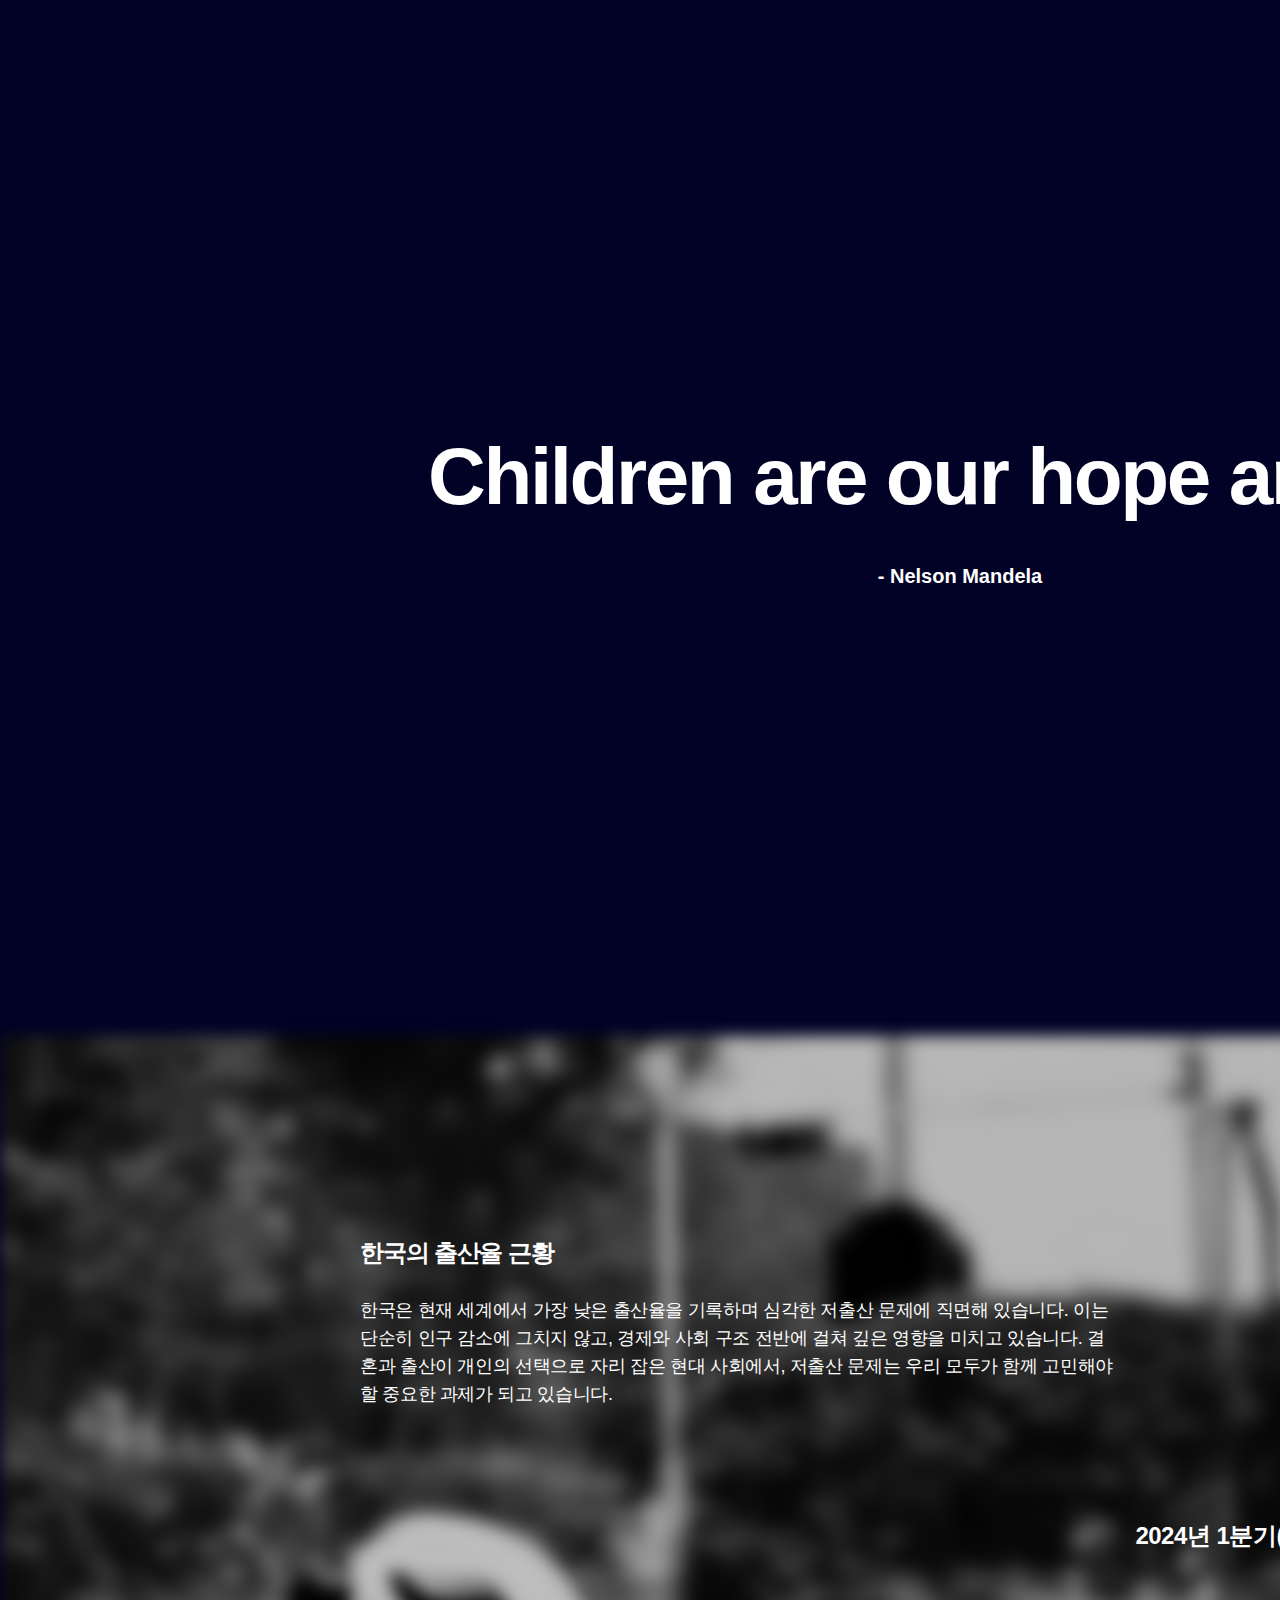
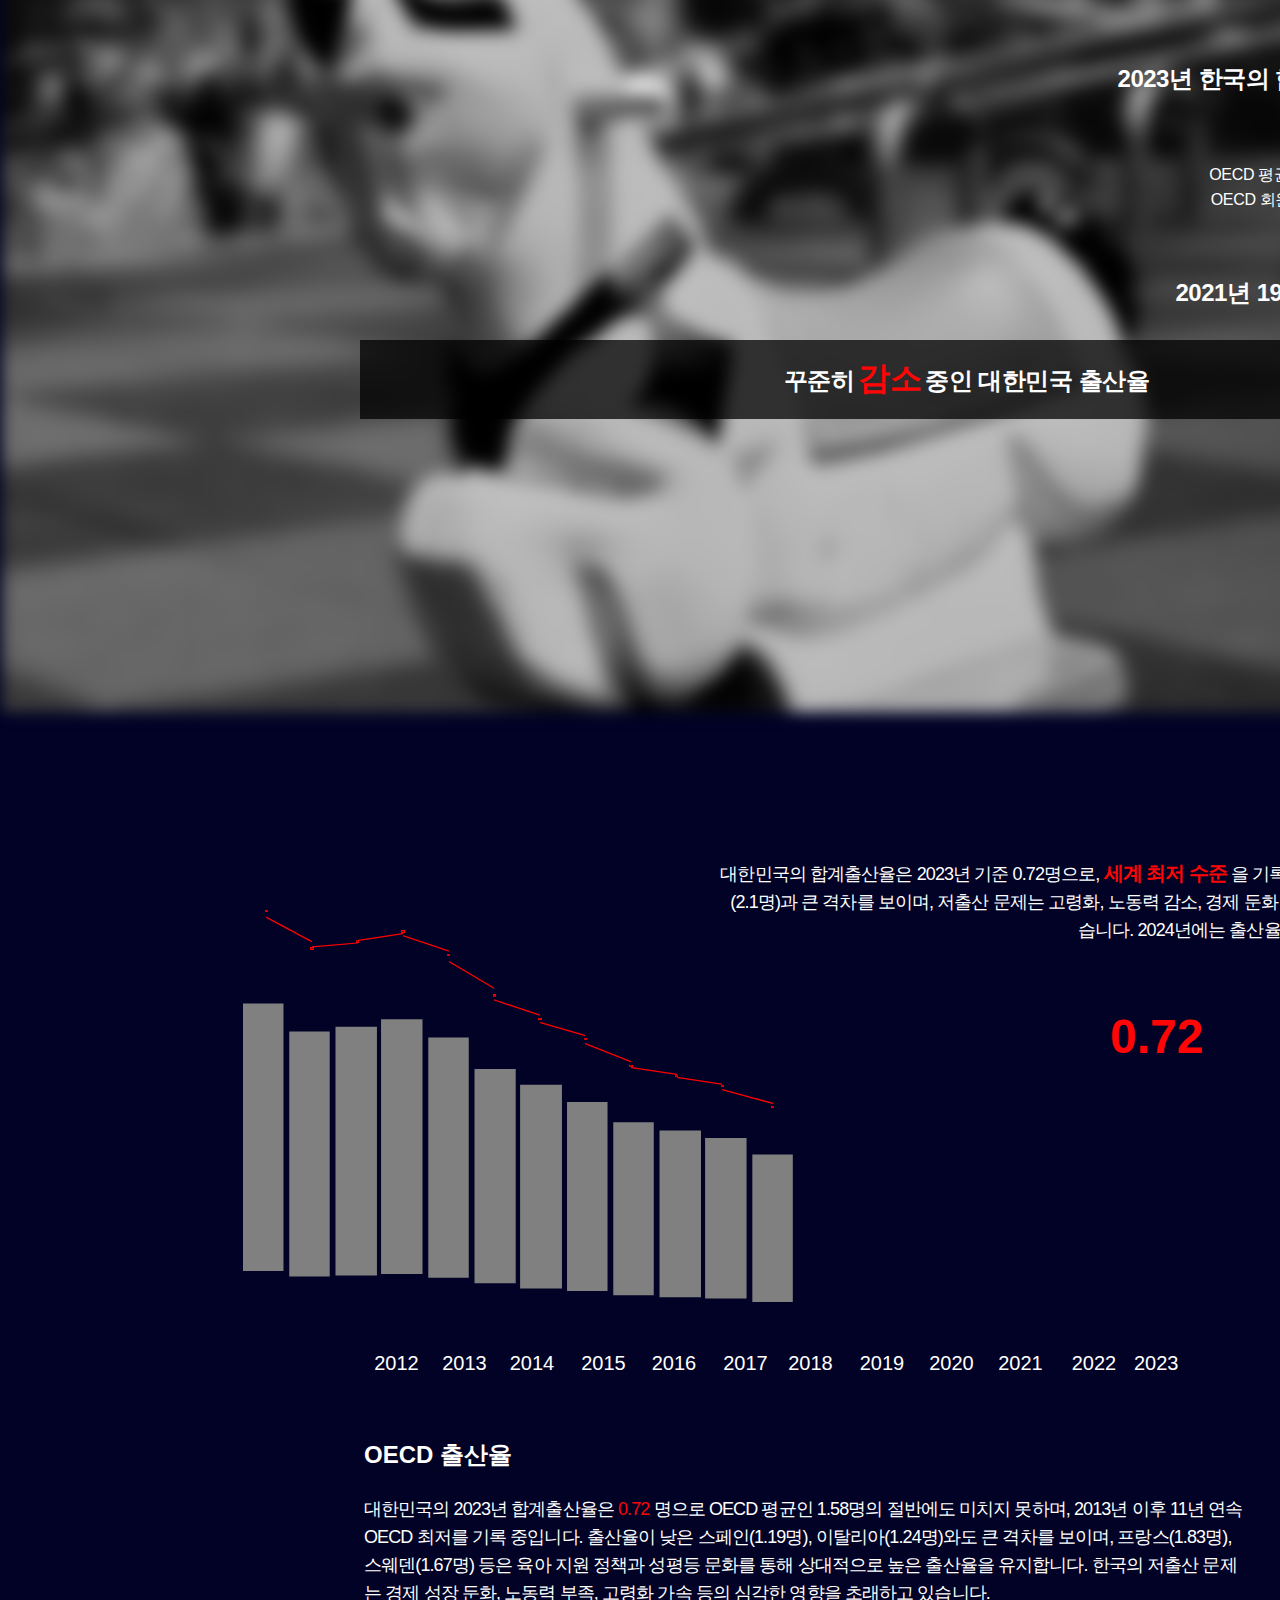
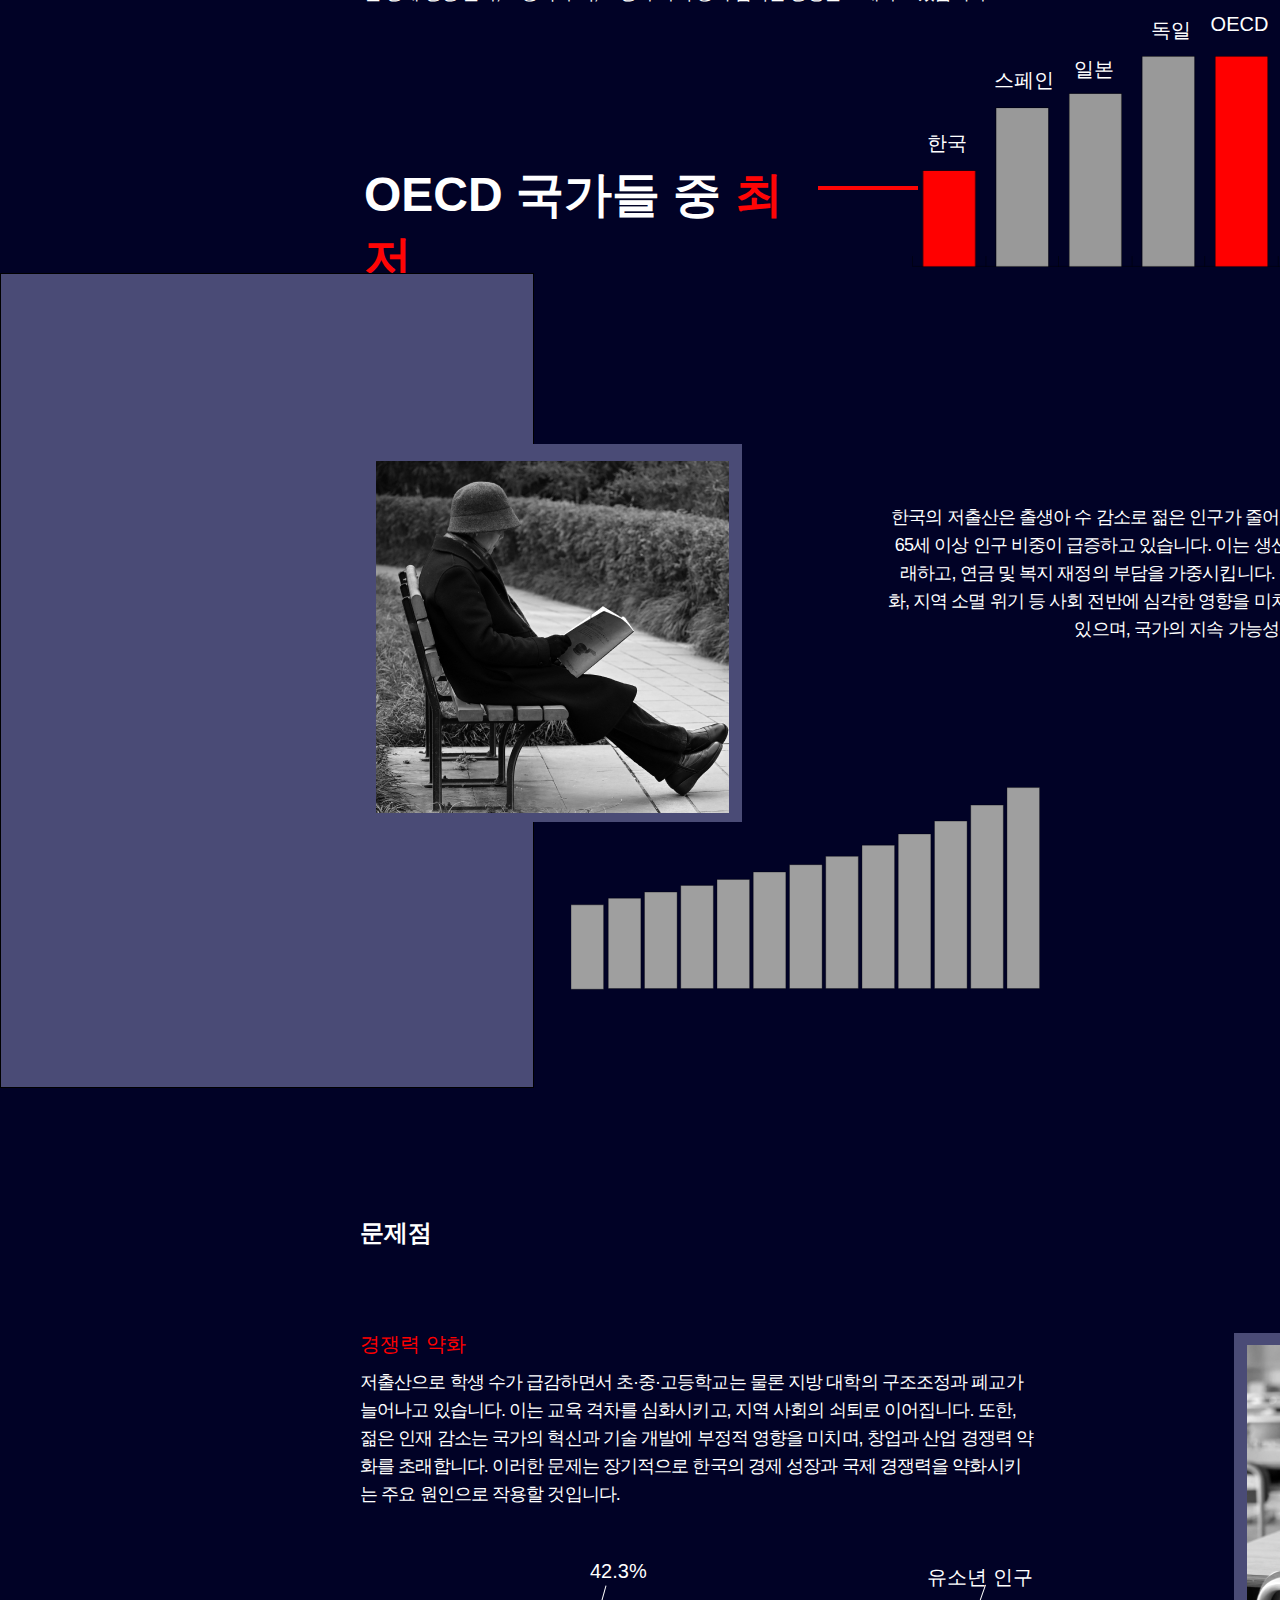
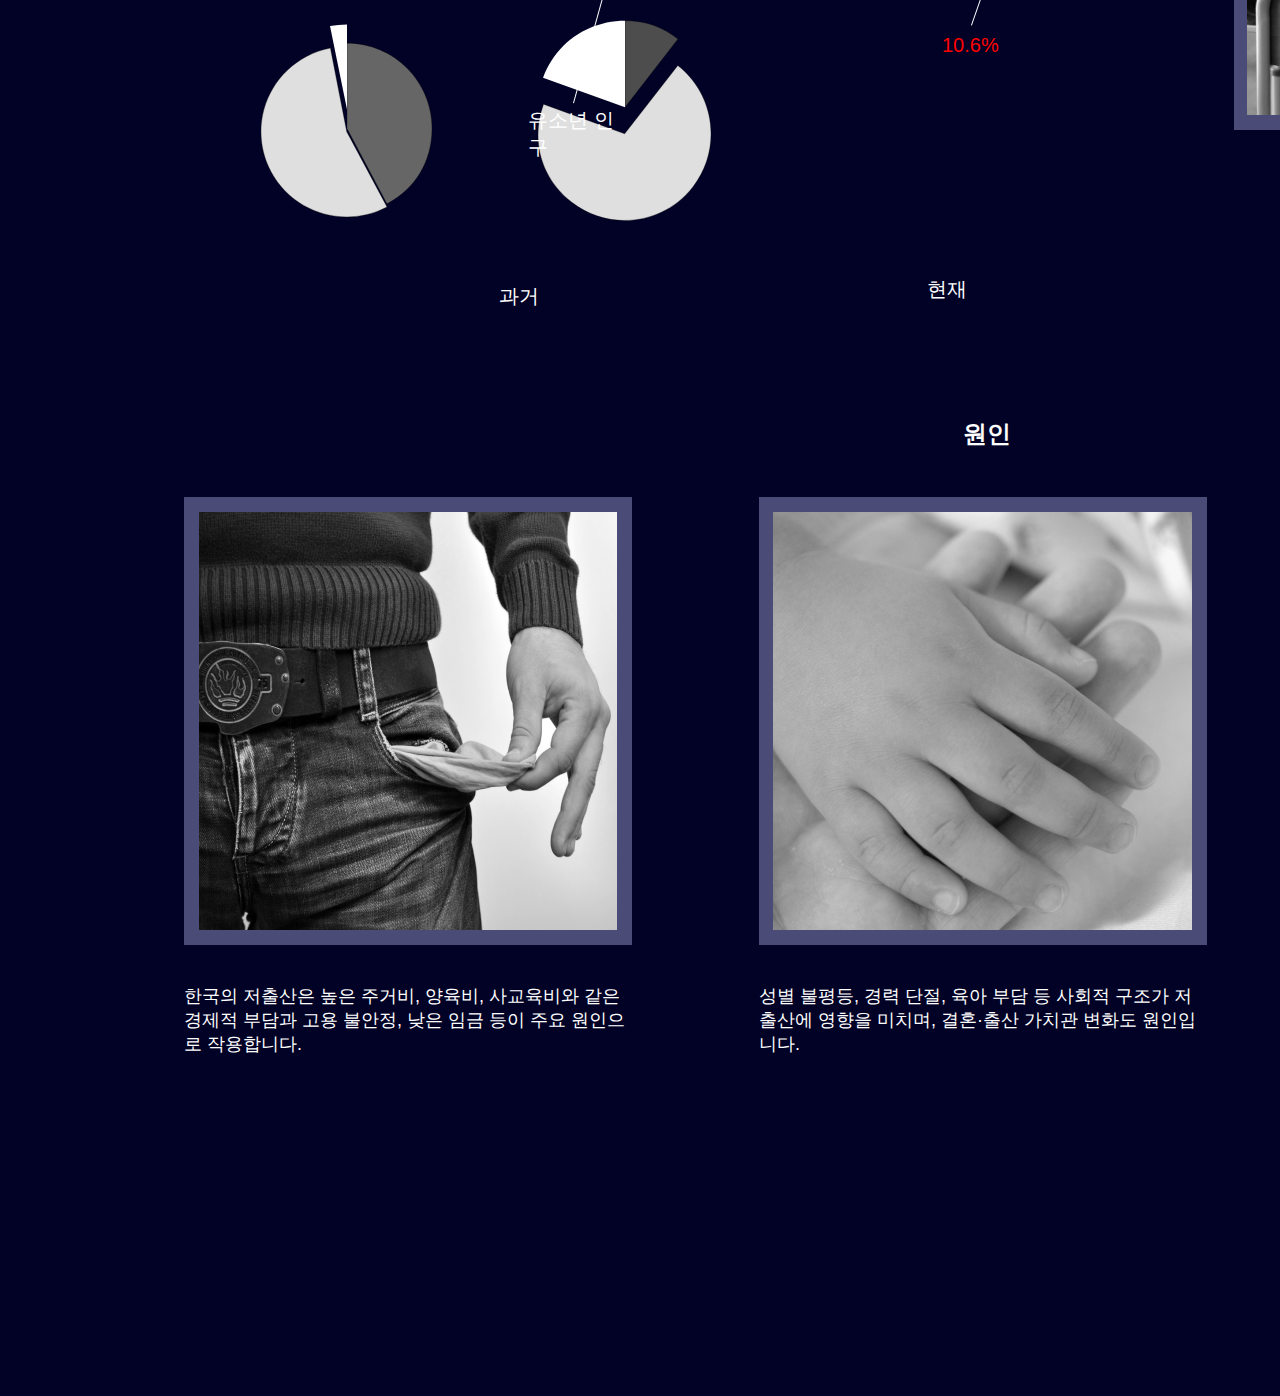
<file: index.html>
<!DOCTYPE html>
<html lang="en">
<head>
  <meta charset="UTF-8">
  <meta http-equiv="X-UA-Compatible" content="IE=edge">
  <meta name="viewport" content="width=device-width, initial-scale=1.0">
  <link rel="stylesheet" href="./vars.css">
  <link rel="stylesheet" href="./style.css">
  
  
  <style>
   a,
   button,
   input,
   select,
   h1,
   h2,
   h3,
   h4,
   h5,
   * {
       box-sizing: border-box;
       margin: 0;
       padding: 0;
       border: none;
       text-decoration: none;
       background: none;
   
       -webkit-font-smoothing: antialiased;
   }
   
   menu, ol, ul {
       list-style-type: none;
       margin: 0;
       padding: 0;
   }
   </style>
  <title>Document</title>
</head>
<body>
  <div class="frame-2">
    <div class="rectangle-50"></div>
    <img class="group-12" src="group-120.svg" />
    <div class="_181-2">181.2</div>
    <div class="line-3"></div>
    <div class="_19-2">전체 인구의 19.2%</div>
    <div class="_2024">2024 고령화 지수</div>
    <div class="rectangle-54"></div>
    <img class="rectangle-46" src="rectangle-460.svg" />
    <div class="oecd">OECD 출산율</div>
    <div class="div">문제점</div>
    <div class="div2">문제점</div>
    <div class="div3">원인</div>
    <div class="div4">고령화</div>
    <div class="div5">경쟁력 약화</div>
    <div class="_2023-0-72-oecd-1-58-2013-11-oecd-1-19-1-24-1-83-1-67">
      <span>
        <span class="_2023-0-72-oecd-1-58-2013-11-oecd-1-19-1-24-1-83-1-67-span">
          대한민국의 2023년 합계출산율은
        </span>
        <span class="_2023-0-72-oecd-1-58-2013-11-oecd-1-19-1-24-1-83-1-67-span2">
          0.72
        </span>
        <span class="_2023-0-72-oecd-1-58-2013-11-oecd-1-19-1-24-1-83-1-67-span3">
          명으로 OECD 평균인 1.58명의 절반에도 미치지 못하며, 2013년 이후 11년
          연속 OECD 최저를 기록 중입니다. 출산율이 낮은 스페인(1.19명),
          이탈리아(1.24명)와도 큰 격차를 보이며, 프랑스(1.83명), 스웨덴(1.67명)
          등은 육아 지원 정책과 성평등 문화를 통해 상대적으로 높은 출산율을
          유지합니다. 한국의 저출산 문제는 경제 성장 둔화, 노동력 부족, 고령화
          가속 등의 심각한 영향을 초래하고 있습니다.
        </span>
      </span>
    </div>
    <div class="_65">
      <span>
        <span class="_65-span">
          한국의 저출산은 출생아 수 감소로 젊은 인구가 줄어드는 동시에, 기존
          인구가 고령화되며 65세 이상 인구 비중이 급증하고 있습니다. 이는 생산
          가능 인구 감소로
        </span>
        <span class="_65-span2">노동력 부족</span>
        <span class="_65-span3">
          을 초래하고, 연금 및 복지 재정의 부담을 가중시킵니다. 특히 저출산과
          고령화는 경제 성장 둔화, 지역 소멸 위기 등 사회 전반에 심각한 영향을
          미치고 있습니다. 이 두 문제는 서로 얽혀 있으며, 국가의 지속 가능성을
          위협하는 중대한 과제로 꼽힙니다.
        </span>
      </span>
    </div>
    <div class="div6">
      저출산으로 학생 수가 급감하면서 초·중·고등학교는 물론 지방 대학의 구조조정과
      폐교가 늘어나고 있습니다. 이는 교육 격차를 심화시키고, 지역 사회의 쇠퇴로
      이어집니다. 또한, 젊은 인재 감소는 국가의 혁신과 기술 개발에 부정적 영향을
      미치며, 창업과 산업 경쟁력 약화를 초래합니다. 이러한 문제는 장기적으로
      한국의 경제 성장과 국제 경쟁력을 약화시키는 주요 원인으로 작용할 것입니다.
    </div>
    <div class="div7">
      성별 불평등, 경력 단절, 육아 부담 등 사회적 구조가 저출산에 영향을 미치며,
      결혼·출산 가치관 변화도 원인입니다.
    </div>
    <div class="div8">
      출산 장려 정책은 단기적 효과에 그치며, 국공립 보육 시설 부족, 낮은 육아휴직
      수당 등으로 부모 부담을 충분히 줄이지 못합니다
    </div>
    <div class="div9">
      한국의 저출산은 높은 주거비, 양육비, 사교육비와 같은 경제적 부담과 고용
      불안정, 낮은 임금 등이 주요 원인으로 작용합니다.
    </div>
    <div class="rectangle-49"></div>
    <img class="_8-3" src="_8-30.png" />
    <div class="rectangle-492"></div>
    <img class="_8-32" src="_8-31.png" />
    <div class="rectangle-493"></div>
    <img class="_8-33" src="_8-32.png" />
    <div class="group-5">
      <div class="rectangle-47"></div>
      <img class="_8-2" src="_8-20.png" />
    </div>
    <img class="_12-2" src="_12-20.png" />
    <img class="_13-2" src="_13-20.png" />
    <img class="_14-2" src="_14-20.png" />
    <img class="_5-2" src="_5-20.png" />
    <div class="div10">한국의 출산율 근황</div>
    <div class="children-are-our-hope-and-joy">Children are our hope and joy</div>
    <div class="nelson-mandela">- Nelson Mandela</div>
    <div class="div11">
      한국은 현재 세계에서 가장 낮은 출산율을 기록하며 심각한 저출산 문제에 직면해
      있습니다. 이는 단순히 인구 감소에 그치지 않고, 경제와 사회 구조 전반에 걸쳐
      깊은 영향을 미치고 있습니다. 결혼과 출산이 개인의 선택으로 자리 잡은 현대
      사회에서, 저출산 문제는 우리 모두가 함께 고민해야 할 중요한 과제가 되고
      있습니다.
    </div>
    <div class="_2024-1-1-3-0-76-1-2023-0-72-oecd-oecd-1-58-oecd-1-2021-198-198">
      <span>
        <span
          class="_2024-1-1-3-0-76-1-2023-0-72-oecd-oecd-1-58-oecd-1-2021-198-198-span"
        >
          2024년 1분기(1~3월) 합계출산율
        </span>
        <span
          class="_2024-1-1-3-0-76-1-2023-0-72-oecd-oecd-1-58-oecd-1-2021-198-198-span2"
        >
          0.76
        </span>
        <span
          class="_2024-1-1-3-0-76-1-2023-0-72-oecd-oecd-1-58-oecd-1-2021-198-198-span3"
        >
          명
          <br />
        </span>
        <span
          class="_2024-1-1-3-0-76-1-2023-0-72-oecd-oecd-1-58-oecd-1-2021-198-198-span4"
        >
          1분기 기준 역대 최저치
          <br />
        </span>
        <span
          class="_2024-1-1-3-0-76-1-2023-0-72-oecd-oecd-1-58-oecd-1-2021-198-198-span5"
        >
          <br />
        </span>
        <span
          class="_2024-1-1-3-0-76-1-2023-0-72-oecd-oecd-1-58-oecd-1-2021-198-198-span6"
        >
          2023년 한국의 합계출산율은
        </span>
        <span
          class="_2024-1-1-3-0-76-1-2023-0-72-oecd-oecd-1-58-oecd-1-2021-198-198-span7"
        >
          0.72
        </span>
        <span
          class="_2024-1-1-3-0-76-1-2023-0-72-oecd-oecd-1-58-oecd-1-2021-198-198-span8"
        >
          명
        </span>
        <span
          class="_2024-1-1-3-0-76-1-2023-0-72-oecd-oecd-1-58-oecd-1-2021-198-198-span9"
        >
          으로
          <br />
        </span>
        <span
          class="_2024-1-1-3-0-76-1-2023-0-72-oecd-oecd-1-58-oecd-1-2021-198-198-span10"
        >
          OECD 회원국 중 최하위
          <br />
          OECD 평균인 1.58명의 절반에도 못 미치는 수치
          <br />
          OECD 회원국 중 합계출산율이 1명이 채 안 되는
          <br />
          유일한 국가
          <br />
        </span>
        <span
          class="_2024-1-1-3-0-76-1-2023-0-72-oecd-oecd-1-58-oecd-1-2021-198-198-span11"
        >
          <br />
        </span>
        <span
          class="_2024-1-1-3-0-76-1-2023-0-72-oecd-oecd-1-58-oecd-1-2021-198-198-span12"
        >
          2021년 198개국 중 꼴찌인 
        </span>
        <span
          class="_2024-1-1-3-0-76-1-2023-0-72-oecd-oecd-1-58-oecd-1-2021-198-198-span13"
        >
          198위
          <br />
        </span>
        <span
          class="_2024-1-1-3-0-76-1-2023-0-72-oecd-oecd-1-58-oecd-1-2021-198-198-span14"
        >
          <br />
        </span>
      </span>
    </div>
    <div class="rectangle-52"></div>
    <div class="div12">
      <span>
        <span class="div-12-span">꾸준히</span>
        <span class="div-12-span2">감소</span>
        <span class="div-12-span3">중인 대한민국 출산율</span>
      </span>
    </div>
    <div class="div13">합계 출산율</div>
    <div class="_2023-0-72-2-1-2024-0-68">
      <span>
        <span class="_2023-0-72-2-1-2024-0-68-span">
          대한민국의 합계출산율은 2023년 기준 0.72명으로,
        </span>
        <span class="_2023-0-72-2-1-2024-0-68-span2"></span>
        <span class="_2023-0-72-2-1-2024-0-68-span3">세계 최저 수준</span>
        <span class="_2023-0-72-2-1-2024-0-68-span4">
          을 기록합니다. 인구를 유지하는 대체출산율(2.1명)과 큰 격차를 보이며,
          저출산 문제는 고령화, 노동력 감소, 경제 둔화 등의 심각한 사회적 영향을
          미치고 있습니다. 2024년에는 출산율이 0.68명 으로 더 하락할 전망입니다.
        </span>
      </span>
    </div>
    <div class="_0-72">0.72</div>
    <img class="vector" src="vector0.svg" />
    <img class="vector2" src="vector1.svg" />
    <img class="vector3" src="vector2.svg" />
    <img class="vector4" src="vector3.svg" />
    <img class="vector5" src="vector4.svg" />
    <img class="vector6" src="vector5.svg" />
    <img class="vector7" src="vector6.svg" />
    <img class="vector8" src="vector7.svg" />
    <img class="vector9" src="vector8.svg" />
    <img class="vector10" src="vector9.svg" />
    <img class="vector11" src="vector10.svg" />
    <img class="vector12" src="vector11.svg" />
    <div class="_2023">2023</div>
    <div class="_2022">2022</div>
    <div class="_2021">2021</div>
    <div class="_2020">2020</div>
    <div class="_2019">2019</div>
    <div class="_2016">2016</div>
    <div class="_2015">2015</div>
    <div class="_2014">2014</div>
    <div class="_2013">2013</div>
    <div class="_2012">2012</div>
    <div class="_2017">2017</div>
    <div class="_2018">2018</div>
    <img class="vector13" src="vector12.svg" />
    <img class="vector14" src="vector13.svg" />
    <img class="vector15" src="vector14.svg" />
    <img class="vector16" src="vector15.svg" />
    <img class="vector17" src="vector16.svg" />
    <img class="vector18" src="vector17.svg" />
    <img class="vector19" src="vector18.svg" />
    <img class="vector20" src="vector19.svg" />
    <img class="vector21" src="vector20.svg" />
    <img class="vector22" src="vector21.svg" />
    <img class="vector23" src="vector22.svg" />
    <img class="vector24" src="vector23.svg" />
    <img class="vector25" src="vector24.svg" />
    <img class="vector26" src="vector25.svg" />
    <img class="vector27" src="vector26.svg" />
    <img class="vector28" src="vector27.svg" />
    <img class="vector29" src="vector28.svg" />
    <img class="vector30" src="vector29.svg" />
    <img class="vector31" src="vector30.svg" />
    <img class="vector32" src="vector31.svg" />
    <img class="vector33" src="vector32.svg" />
    <img class="vector34" src="vector33.svg" />
    <img class="vector35" src="vector34.svg" />
    <div class="div14">프랑스</div>
    <div class="div15">호주</div>
    <div class="oecd2">OECD</div>
    <div class="div16">독일</div>
    <div class="div17">일본</div>
    <div class="div18">스페인</div>
    <div class="div19">한국</div>
    <div class="div20">미국</div>
    <div class="oecd3">
      <span>
        <span class="oecd-3-span">OECD 국가들 중</span>
        <span class="oecd-3-span2">최저</span>
      </span>
    </div>
    <div class="line-6"></div>
    <div class="div21">이스라엘</div>
    <img class="image" src="image0.png" />
    <div class="div22">현재</div>
    <img class="vector36" src="vector35.svg" />
    <img class="vector37" src="vector36.svg" />
    <img class="vector38" src="vector37.svg" />
    <div class="_10-6">10.6%</div>
    <div class="line-5"></div>
    <div class="div23">유소년 인구</div>
    <img class="arrow-1" src="arrow-10.svg" />
    <div class="div24">과거</div>
    <img class="vector39" src="vector38.svg" />
    <img class="vector40" src="vector39.svg" />
    <img class="vector41" src="vector40.svg" />
    <div class="div25">유소년 인구</div>
    <div class="_42-3">42.3%</div>
    <div class="line-4"></div>
    <div class="rectangle-542"></div>
    <div class="rectangle-55"></div>
    <img class="_8-34" src="_8-33.png" />
    <img class="_11-1" src="_11-10.png" />
  </div>
  
</body>
</html>
</file>
<file: vars.css>
/* Figma Styles of your File */
:root {
  /* Colors */
  /* Fonts */
  /* Effects */
}
</file>
<file: style.css>
.frame-2,
.frame-2 * {
  box-sizing: border-box;
}
.frame-2 {
  height: 6196px;
  position: relative;
  overflow: hidden;
}
.rectangle-50 {
  background: #010226;
  width: 1920px;
  height: 6196px;
  position: absolute;
  left: 0px;
  top: 0px;
}
.group-12 {
  width: 36.69%;
  height: 4.89%;
  position: absolute;
  right: 18.73%;
  left: 44.58%;
  bottom: 31.57%;
  top: 63.54%;
  overflow: visible;
}
._181-2 {
  color: #ff0505;
  text-align: left;
  font-family: "Roboto-ExtraBold", sans-serif;
  font-size: 48px;
  font-weight: 800;
  position: absolute;
  left: 1437px;
  top: 3853px;
  width: 137px;
  height: 50px;
}
.line-3 {
  margin-top: -1px;
  border-style: solid;
  border-color: #ff0505;
  border-width: 1px 0 0 0;
  width: 30.02px;
  height: 0px;
  position: absolute;
  left: 1541px;
  top: 3907px;
  transform-origin: 0 0;
  transform: rotate(91.909deg) scale(1, 1);
}
._19-2 {
  color: #ffffff;
  text-align: right;
  font-family: "Roboto-Medium", sans-serif;
  font-size: 18px;
  line-height: 155%;
  letter-spacing: -0.05em;
  font-weight: 500;
  position: absolute;
  left: 1300px;
  top: 3857px;
  width: 117px;
  height: 21px;
}
._2024 {
  color: #ffffff;
  text-align: left;
  font-family: "Roboto-Medium", sans-serif;
  font-size: 20px;
  line-height: 155%;
  letter-spacing: -0.05em;
  font-weight: 500;
  position: absolute;
  left: 1467px;
  top: 4250px;
  width: 148px;
  height: 20px;
}
.rectangle-54 {
  background: #ffffff;
  border-style: solid;
  border-color: #000000;
  border-width: 1px;
  width: 534px;
  height: 815px;
  position: absolute;
  left: 0px;
  top: 3473px;
}
.rectangle-46 {
  width: 487px;
  height: 843px;
  position: absolute;
  left: 1433px;
  top: 4323px;
  overflow: visible;
}
.oecd {
  color: #ffffff;
  text-align: left;
  font-family: "Roboto-Bold", sans-serif;
  font-size: 24px;
  font-weight: 700;
  position: absolute;
  left: 364px;
  top: 3039px;
  width: 573px;
  height: 114px;
}
.div {
  color: #ffffff;
  text-align: right;
  font-family: "Roboto-Bold", sans-serif;
  font-size: 24px;
  font-weight: 700;
  position: absolute;
  left: 1284px;
  top: 3531px;
  width: 272px;
  height: 114px;
}
.div2 {
  color: #ffffff;
  text-align: left;
  font-family: "Roboto-Bold", sans-serif;
  font-size: 24px;
  font-weight: 700;
  position: absolute;
  left: 360px;
  top: 4417px;
  width: 272px;
  height: 114px;
}
.div3 {
  color: #ffffff;
  text-align: center;
  font-family: "Roboto-Bold", sans-serif;
  font-size: 24px;
  font-weight: 700;
  position: absolute;
  left: 851px;
  top: 5218px;
  width: 272px;
  height: 114px;
}
.div4 {
  color: #ff0505;
  text-align: right;
  font-family: "Roboto-Medium", sans-serif;
  font-size: 20px;
  font-weight: 500;
  position: absolute;
  left: 981px;
  top: 3667px;
  width: 575px;
  height: 114px;
}
.div5 {
  color: #ff0000;
  text-align: left;
  font-family: "Roboto-Medium", sans-serif;
  font-size: 20px;
  font-weight: 500;
  position: absolute;
  left: 360px;
  top: 4531px;
  width: 575px;
  height: 114px;
}
._2023-0-72-oecd-1-58-2013-11-oecd-1-19-1-24-1-83-1-67 {
  text-align: left;
  font-family: "Roboto-Medium", sans-serif;
  font-size: 18px;
  line-height: 155%;
  letter-spacing: -0.05em;
  font-weight: 500;
  position: absolute;
  left: 364px;
  top: 3096px;
  width: 881px;
  height: 112px;
}
._2023-0-72-oecd-1-58-2013-11-oecd-1-19-1-24-1-83-1-67-span {
  color: #ffffff;
  font-family: "Roboto-Medium", sans-serif;
  font-size: 18px;
  line-height: 155%;
  letter-spacing: -0.05em;
  font-weight: 500;
}
._2023-0-72-oecd-1-58-2013-11-oecd-1-19-1-24-1-83-1-67-span2 {
  color: #ff0505;
  font-family: "Roboto-Medium", sans-serif;
  font-size: 18px;
  line-height: 155%;
  letter-spacing: -0.05em;
  font-weight: 500;
}
._2023-0-72-oecd-1-58-2013-11-oecd-1-19-1-24-1-83-1-67-span3 {
  color: #ffffff;
  font-family: "Roboto-Medium", sans-serif;
  font-size: 18px;
  line-height: 155%;
  letter-spacing: -0.05em;
  font-weight: 500;
}
._65 {
  text-align: right;
  font-family: "Roboto-Medium", sans-serif;
  font-size: 18px;
  line-height: 155%;
  letter-spacing: -0.05em;
  font-weight: 500;
  position: absolute;
  left: 881px;
  top: 3704px;
  width: 675px;
  height: 203px;
}
._65-span {
  color: #ffffff;
  font-family: "Roboto-Medium", sans-serif;
  font-size: 18px;
  line-height: 155%;
  letter-spacing: -0.05em;
  font-weight: 500;
}
._65-span2 {
  color: #ff0505;
  font-family: "Roboto-Medium", sans-serif;
  font-size: 18px;
  line-height: 155%;
  letter-spacing: -0.05em;
  font-weight: 500;
}
._65-span3 {
  color: #ffffff;
  font-family: "Roboto-Medium", sans-serif;
  font-size: 18px;
  line-height: 155%;
  letter-spacing: -0.05em;
  font-weight: 500;
}
.div6 {
  color: #ffffff;
  text-align: justified;
  font-family: "Roboto-Medium", sans-serif;
  font-size: 18px;
  line-height: 155%;
  letter-spacing: -0.05em;
  font-weight: 500;
  position: absolute;
  left: 360px;
  top: 4569px;
  width: 675px;
  height: 667px;
}
.div7 {
  color: #ffffff;
  text-align: justified;
  font-family: "Roboto-Medium", sans-serif;
  font-size: 18px;
  font-weight: 500;
  position: absolute;
  left: 759px;
  top: 5784px;
  width: 448px;
  height: 414px;
}
.div8 {
  color: #ffffff;
  text-align: justified;
  font-family: "Roboto-Medium", sans-serif;
  font-size: 18px;
  font-weight: 500;
  position: absolute;
  left: 1337px;
  top: 5784px;
  width: 448px;
  height: 414px;
}
.div9 {
  color: #ffffff;
  text-align: justified;
  font-family: "Roboto-Medium", sans-serif;
  font-size: 18px;
  font-weight: 500;
  position: absolute;
  left: 184px;
  top: 5784px;
  width: 448px;
  height: 414px;
}
.rectangle-49 {
  background: #4a4b76;
  width: 448px;
  height: 448px;
  position: absolute;
  left: 184px;
  top: 5297px;
}
._8-3 {
  width: 418.3px;
  height: 418.3px;
  position: absolute;
  left: 198.85px;
  top: 5311.85px;
  object-fit: cover;
}
.rectangle-492 {
  background: #4a4b76;
  width: 448px;
  height: 448px;
  position: absolute;
  left: 759px;
  top: 5297px;
}
._8-32 {
  width: 418.3px;
  height: 418.3px;
  position: absolute;
  left: 773.85px;
  top: 5311.85px;
  object-fit: cover;
}
.rectangle-493 {
  background: #4a4b76;
  width: 456px;
  height: 456px;
  position: absolute;
  left: 1333px;
  top: 5297px;
}
._8-33 {
  width: 425.77px;
  height: 425.77px;
  position: absolute;
  left: 1348.12px;
  top: 5312.12px;
  object-fit: cover;
}
.group-7 {
  position: absolute;
  inset: 0;
}
.group-5 {
  width: 397px;
  height: 397px;
  position: static;
}
.rectangle-47 {
  background: #4a4b76;
  width: 397px;
  height: 397px;
  position: absolute;
  left: 1234px;
  top: 4533px;
}
._8-2 {
  background: linear-gradient(to left, #4a4b76, #4a4b76);
  width: 371.11px;
  height: 370.53px;
  position: absolute;
  left: 1246.66px;
  top: 4546.23px;
  object-fit: cover;
}
._12-2 {
  width: 418px;
  height: 418px;
  position: absolute;
  left: 199px;
  top: 5312px;
  object-fit: cover;
}
._13-2 {
  width: 419px;
  height: 418px;
  position: absolute;
  left: 773px;
  top: 5312px;
  object-fit: cover;
}
._14-2 {
  width: 427px;
  height: 426px;
  position: absolute;
  left: 1347px;
  top: 5312px;
  object-fit: cover;
}
._5-2 {
  width: 1920px;
  height: 1280px;
  position: absolute;
  left: 0px;
  top: 1034px;
  box-shadow: inset 0px 4px 4px 627px rgba(0, 0, 0, 0.25);
  filter: blur(6.65px);
  object-fit: cover;
}
.div10 {
  color: #ffffff;
  text-align: left;
  font-family: "Roboto-Black", sans-serif;
  font-size: 24px;
  letter-spacing: -0.05em;
  font-weight: 900;
  position: absolute;
  left: 360px;
  top: 1237px;
  width: 821px;
  height: 41px;
}
.children-are-our-hope-and-joy {
  color: #ffffff;
  text-align: center;
  font-family: "Roboto-ExtraBold", sans-serif;
  font-size: 80px;
  letter-spacing: -0.03em;
  font-weight: 800;
  position: absolute;
  left: 200px;
  top: 431px;
  width: 1520px;
  height: 94px;
}
.nelson-mandela {
  color: #ffffff;
  text-align: center;
  font-family: "Roboto-ExtraBold", sans-serif;
  font-size: 20px;
  font-weight: 800;
  position: absolute;
  left: 200px;
  top: 565px;
  width: 1520px;
  height: 94px;
}
.div11 {
  color: #ffffff;
  text-align: justified;
  font-family: "Roboto-Medium", sans-serif;
  font-size: 18px;
  line-height: 155%;
  letter-spacing: -0.02em;
  font-weight: 500;
  position: absolute;
  left: 360px;
  top: 1297px;
  width: 757px;
  height: 112px;
}
._2024-1-1-3-0-76-1-2023-0-72-oecd-oecd-1-58-oecd-1-2021-198-198 {
  text-align: right;
  position: absolute;
  left: 1113px;
  top: 1509px;
  width: 431px;
  height: 331px;
}
._2024-1-1-3-0-76-1-2023-0-72-oecd-oecd-1-58-oecd-1-2021-198-198-span {
  color: #ffffff;
  font-family: "Roboto-Bold", sans-serif;
  font-size: 24px;
  line-height: 155%;
  letter-spacing: -0.02em;
  font-weight: 700;
}
._2024-1-1-3-0-76-1-2023-0-72-oecd-oecd-1-58-oecd-1-2021-198-198-span2 {
  color: #ff0505;
  font-family: "Roboto-Bold", sans-serif;
  font-size: 32px;
  line-height: 155%;
  letter-spacing: -0.02em;
  font-weight: 700;
}
._2024-1-1-3-0-76-1-2023-0-72-oecd-oecd-1-58-oecd-1-2021-198-198-span3 {
  color: #ff0505;
  font-family: "Roboto-Bold", sans-serif;
  font-size: 24px;
  line-height: 155%;
  letter-spacing: -0.02em;
  font-weight: 700;
}
._2024-1-1-3-0-76-1-2023-0-72-oecd-oecd-1-58-oecd-1-2021-198-198-span4 {
  color: #ffffff;
  font-family: "Roboto-Medium", sans-serif;
  font-size: 18px;
  line-height: 155%;
  letter-spacing: -0.02em;
  font-weight: 500;
}
._2024-1-1-3-0-76-1-2023-0-72-oecd-oecd-1-58-oecd-1-2021-198-198-span5 {
  color: #ffffff;
  font-family: "Roboto-Bold", sans-serif;
  font-size: 18px;
  line-height: 155%;
  letter-spacing: -0.02em;
  font-weight: 700;
}
._2024-1-1-3-0-76-1-2023-0-72-oecd-oecd-1-58-oecd-1-2021-198-198-span6 {
  color: #ffffff;
  font-family: "Roboto-Bold", sans-serif;
  font-size: 24px;
  line-height: 155%;
  letter-spacing: -0.02em;
  font-weight: 700;
}
._2024-1-1-3-0-76-1-2023-0-72-oecd-oecd-1-58-oecd-1-2021-198-198-span7 {
  color: #ff0505;
  font-family: "Roboto-Bold", sans-serif;
  font-size: 32px;
  line-height: 155%;
  letter-spacing: -0.02em;
  font-weight: 700;
}
._2024-1-1-3-0-76-1-2023-0-72-oecd-oecd-1-58-oecd-1-2021-198-198-span8 {
  color: #ff0505;
  font-family: "Roboto-Bold", sans-serif;
  font-size: 24px;
  line-height: 155%;
  letter-spacing: -0.02em;
  font-weight: 700;
}
._2024-1-1-3-0-76-1-2023-0-72-oecd-oecd-1-58-oecd-1-2021-198-198-span9 {
  color: #ffffff;
  font-family: "Roboto-Bold", sans-serif;
  font-size: 24px;
  line-height: 155%;
  letter-spacing: -0.02em;
  font-weight: 700;
}
._2024-1-1-3-0-76-1-2023-0-72-oecd-oecd-1-58-oecd-1-2021-198-198-span10 {
  color: #ffffff;
  font-family: "Roboto-Medium", sans-serif;
  font-size: 16px;
  line-height: 155%;
  letter-spacing: -0.02em;
  font-weight: 500;
}
._2024-1-1-3-0-76-1-2023-0-72-oecd-oecd-1-58-oecd-1-2021-198-198-span11 {
  color: #ffffff;
  font-family: "Roboto-Bold", sans-serif;
  font-size: 18px;
  line-height: 155%;
  letter-spacing: -0.02em;
  font-weight: 700;
}
._2024-1-1-3-0-76-1-2023-0-72-oecd-oecd-1-58-oecd-1-2021-198-198-span12 {
  color: #ffffff;
  font-family: "Roboto-Bold", sans-serif;
  font-size: 24px;
  line-height: 155%;
  letter-spacing: -0.02em;
  font-weight: 700;
}
._2024-1-1-3-0-76-1-2023-0-72-oecd-oecd-1-58-oecd-1-2021-198-198-span13 {
  color: #ff0505;
  font-family: "Roboto-Bold", sans-serif;
  font-size: 32px;
  line-height: 155%;
  letter-spacing: -0.02em;
  font-weight: 700;
}
._2024-1-1-3-0-76-1-2023-0-72-oecd-oecd-1-58-oecd-1-2021-198-198-span14 {
  color: #ffffff;
  font-family: "Roboto-Bold", sans-serif;
  font-size: 18px;
  line-height: 155%;
  letter-spacing: -0.02em;
  font-weight: 700;
}
.group-3 {
  position: absolute;
  inset: 0;
}
.rectangle-52 {
  background: #000000;
  opacity: 0.74;
  width: 1191px;
  height: 79px;
  position: absolute;
  left: 360px;
  top: 1940px;
}
.div12 {
  text-align: center;
  position: absolute;
  left: 481px;
  top: 1954px;
  width: 971px;
  height: 37px;
}
.div-12-span {
  color: #ffffff;
  font-family: "Roboto-Bold", sans-serif;
  font-size: 24px;
  line-height: 155%;
  letter-spacing: -0.02em;
  font-weight: 700;
}
.div-12-span2 {
  color: #ff0505;
  font-family: "Roboto-Bold", sans-serif;
  font-size: 32px;
  line-height: 155%;
  letter-spacing: -0.02em;
  font-weight: 700;
}
.div-12-span3 {
  color: #ffffff;
  font-family: "Roboto-Bold", sans-serif;
  font-size: 24px;
  line-height: 155%;
  letter-spacing: -0.02em;
  font-weight: 700;
}
.div13 {
  color: #ffffff;
  text-align: right;
  font-family: "Roboto-Bold", sans-serif;
  font-size: 24px;
  font-weight: 700;
  position: absolute;
  left: 1040px;
  top: 2410px;
  width: 519px;
  height: 81px;
}
._2023-0-72-2-1-2024-0-68 {
  text-align: right;
  position: absolute;
  left: 719px;
  top: 2458px;
  width: 840px;
  height: 105px;
}
._2023-0-72-2-1-2024-0-68-span {
  color: #ffffff;
  font-family: "Roboto-Medium", sans-serif;
  font-size: 18px;
  line-height: 155%;
  letter-spacing: -0.05em;
  font-weight: 500;
}
._2023-0-72-2-1-2024-0-68-span2 {
  color: #ffffff;
  font-family: "Roboto-Bold", sans-serif;
  font-size: 20px;
  line-height: 155%;
  letter-spacing: -0.05em;
  font-weight: 700;
}
._2023-0-72-2-1-2024-0-68-span3 {
  color: #ff0505;
  font-family: "Roboto-Bold", sans-serif;
  font-size: 20px;
  line-height: 155%;
  letter-spacing: -0.05em;
  font-weight: 700;
}
._2023-0-72-2-1-2024-0-68-span4 {
  color: #ffffff;
  font-family: "Roboto-Medium", sans-serif;
  font-size: 18px;
  line-height: 155%;
  letter-spacing: -0.05em;
  font-weight: 500;
}
._0-72 {
  color: #ff0505;
  text-align: left;
  font-family: "Roboto-ExtraBold", sans-serif;
  font-size: 48px;
  font-weight: 800;
  position: absolute;
  left: 1110px;
  top: 2609px;
  width: 102px;
  height: 44px;
}
.vector {
  width: 3.24%;
  height: 3.62%;
  position: absolute;
  right: 38.04%;
  left: 58.72%;
  bottom: 52.55%;
  top: 43.83%;
  overflow: visible;
}
.vector2 {
  width: 3.24%;
  height: 3.94%;
  position: absolute;
  right: 41.65%;
  left: 55.11%;
  bottom: 52.55%;
  top: 43.51%;
  overflow: visible;
}
.vector3 {
  width: 3.24%;
  height: 4.08%;
  position: absolute;
  right: 45.26%;
  left: 51.5%;
  bottom: 52.55%;
  top: 43.37%;
  overflow: visible;
}
.vector4 {
  width: 3.24%;
  height: 4.24%;
  position: absolute;
  right: 48.87%;
  left: 47.89%;
  bottom: 52.55%;
  top: 43.21%;
  overflow: visible;
}
.vector5 {
  width: 3.24%;
  height: 4.63%;
  position: absolute;
  right: 52.49%;
  left: 44.27%;
  bottom: 52.55%;
  top: 42.82%;
  overflow: visible;
}
.vector6 {
  width: 3.27%;
  height: 4.95%;
  position: absolute;
  right: 56.1%;
  left: 40.63%;
  bottom: 52.55%;
  top: 42.5%;
  overflow: visible;
}
.vector7 {
  width: 3.27%;
  height: 5.29%;
  position: absolute;
  right: 59.71%;
  left: 37.02%;
  bottom: 52.55%;
  top: 42.16%;
  overflow: visible;
}
.vector8 {
  width: 3.24%;
  height: 5.89%;
  position: absolute;
  right: 63.35%;
  left: 33.41%;
  bottom: 52.55%;
  top: 41.56%;
  overflow: visible;
}
.vector9 {
  width: 3.24%;
  height: 6.25%;
  position: absolute;
  right: 66.96%;
  left: 29.8%;
  bottom: 52.55%;
  top: 41.2%;
  overflow: visible;
}
.vector10 {
  width: 3.24%;
  height: 6.1%;
  position: absolute;
  right: 70.58%;
  left: 26.18%;
  bottom: 52.55%;
  top: 41.35%;
  overflow: visible;
}
.vector11 {
  width: 3.24%;
  height: 6%;
  position: absolute;
  right: 74.19%;
  left: 22.57%;
  bottom: 52.55%;
  top: 41.45%;
  overflow: visible;
}
.vector12 {
  width: 3.24%;
  height: 6.55%;
  position: absolute;
  right: 77.8%;
  left: 18.96%;
  bottom: 52.55%;
  top: 40.9%;
  overflow: visible;
}
._2023 {
  color: #ffffff;
  text-align: left;
  font-family: "Roboto-Medium", sans-serif;
  font-size: 20px;
  font-weight: 500;
  position: absolute;
  left: 1134px;
  top: 2952px;
  width: 49px;
  height: 38px;
}
._2022 {
  color: #ffffff;
  text-align: center;
  font-family: "Roboto-Medium", sans-serif;
  font-size: 20px;
  font-weight: 500;
  position: absolute;
  left: 1070px;
  top: 2952px;
  width: 48px;
  height: 38px;
}
._2021 {
  color: #ffffff;
  text-align: center;
  font-family: "Roboto-Medium", sans-serif;
  font-size: 20px;
  font-weight: 500;
  position: absolute;
  left: 996px;
  top: 2952px;
  width: 49px;
  height: 38px;
}
._2020 {
  color: #ffffff;
  text-align: center;
  font-family: "Roboto-Medium", sans-serif;
  font-size: 20px;
  font-weight: 500;
  position: absolute;
  left: 927px;
  top: 2952px;
  width: 49px;
  height: 38px;
}
._2019 {
  color: #ffffff;
  text-align: center;
  font-family: "Roboto-Medium", sans-serif;
  font-size: 20px;
  font-weight: 500;
  position: absolute;
  left: 858px;
  top: 2952px;
  width: 48px;
  height: 38px;
}
._2016 {
  color: #ffffff;
  text-align: center;
  font-family: "Roboto-Medium", sans-serif;
  font-size: 20px;
  font-weight: 500;
  position: absolute;
  left: 650px;
  top: 2952px;
  width: 48px;
  height: 38px;
}
._2015 {
  color: #ffffff;
  text-align: center;
  font-family: "Roboto-Medium", sans-serif;
  font-size: 20px;
  font-weight: 500;
  position: absolute;
  left: 579px;
  top: 2952px;
  width: 49px;
  height: 38px;
}
._2014 {
  color: #ffffff;
  text-align: center;
  font-family: "Roboto-Medium", sans-serif;
  font-size: 20px;
  font-weight: 500;
  position: absolute;
  left: 508px;
  top: 2952px;
  width: 48px;
  height: 38px;
}
._2013 {
  color: #ffffff;
  text-align: center;
  font-family: "Roboto-Medium", sans-serif;
  font-size: 20px;
  font-weight: 500;
  position: absolute;
  left: 440px;
  top: 2952px;
  width: 49px;
  height: 38px;
}
._2012 {
  color: #ffffff;
  text-align: center;
  font-family: "Roboto-Medium", sans-serif;
  font-size: 20px;
  font-weight: 500;
  position: absolute;
  left: 372px;
  top: 2952px;
  width: 49px;
  height: 38px;
}
._2017 {
  color: #ffffff;
  text-align: center;
  font-family: "Roboto-Medium", sans-serif;
  font-size: 20px;
  font-weight: 500;
  position: absolute;
  left: 721px;
  top: 2952px;
  width: 49px;
  height: 38px;
}
._2018 {
  color: #ffffff;
  text-align: center;
  font-family: "Roboto-Medium", sans-serif;
  font-size: 20px;
  font-weight: 500;
  position: absolute;
  left: 786px;
  top: 2952px;
  width: 49px;
  height: 38px;
}
.vector13 {
  width: 3.56%;
  height: 0.6%;
  position: absolute;
  right: 75.62%;
  left: 20.82%;
  bottom: 58.87%;
  top: 40.53%;
  overflow: visible;
}
.vector14 {
  width: 3.56%;
  height: 0.11%;
  position: absolute;
  right: 72.06%;
  left: 24.38%;
  bottom: 58.87%;
  top: 41.02%;
  overflow: visible;
}
.vector15 {
  width: 3.56%;
  height: 0.16%;
  position: absolute;
  right: 68.5%;
  left: 27.94%;
  bottom: 58.98%;
  top: 40.86%;
  overflow: visible;
}
.vector16 {
  width: 3.56%;
  height: 0.38%;
  position: absolute;
  right: 64.94%;
  left: 31.5%;
  bottom: 58.76%;
  top: 40.86%;
  overflow: visible;
}
.vector17 {
  width: 3.56%;
  height: 0.65%;
  position: absolute;
  right: 61.38%;
  left: 35.06%;
  bottom: 58.11%;
  top: 41.24%;
  overflow: visible;
}
.vector18 {
  width: 3.56%;
  height: 0.38%;
  position: absolute;
  right: 57.82%;
  left: 38.62%;
  bottom: 57.73%;
  top: 41.89%;
  overflow: visible;
}
.vector19 {
  width: 3.56%;
  height: 0.33%;
  position: absolute;
  right: 54.26%;
  left: 42.18%;
  bottom: 57.41%;
  top: 42.27%;
  overflow: visible;
}
.vector20 {
  width: 3.56%;
  height: 0.43%;
  position: absolute;
  right: 50.7%;
  left: 45.74%;
  bottom: 56.97%;
  top: 42.59%;
  overflow: visible;
}
.vector21 {
  width: 3.56%;
  height: 0.16%;
  position: absolute;
  right: 47.14%;
  left: 49.3%;
  bottom: 56.81%;
  top: 43.03%;
  overflow: visible;
}
.vector22 {
  width: 3.56%;
  height: 0.16%;
  position: absolute;
  right: 43.57%;
  left: 52.86%;
  bottom: 56.65%;
  top: 43.19%;
  overflow: visible;
}
.vector23 {
  width: 3.96%;
  height: 0.34%;
  position: absolute;
  right: 39.64%;
  left: 56.41%;
  bottom: 56.31%;
  top: 43.35%;
  overflow: visible;
}
.vector24 {
  width: 0.27%;
  height: 0.04%;
  position: absolute;
  right: 79.05%;
  left: 20.68%;
  bottom: 59.45%;
  top: 40.51%;
  overflow: visible;
}
.vector25 {
  width: 0.27%;
  height: 0.04%;
  position: absolute;
  right: 75.49%;
  left: 24.24%;
  bottom: 58.85%;
  top: 41.11%;
  overflow: visible;
}
.vector26 {
  width: 0.27%;
  height: 0.04%;
  position: absolute;
  right: 71.93%;
  left: 27.8%;
  bottom: 58.96%;
  top: 41%;
  overflow: visible;
}
.vector27 {
  width: 0.27%;
  height: 0.04%;
  position: absolute;
  right: 68.36%;
  left: 31.36%;
  bottom: 59.12%;
  top: 40.84%;
  overflow: visible;
}
.vector28 {
  width: 0.27%;
  height: 0.04%;
  position: absolute;
  right: 64.8%;
  left: 34.92%;
  bottom: 58.74%;
  top: 41.22%;
  overflow: visible;
}
.vector29 {
  width: 0.27%;
  height: 0.04%;
  position: absolute;
  right: 61.24%;
  left: 38.48%;
  bottom: 58.09%;
  top: 41.87%;
  overflow: visible;
}
.vector30 {
  width: 0.27%;
  height: 0.04%;
  position: absolute;
  right: 57.68%;
  left: 42.04%;
  bottom: 57.71%;
  top: 42.25%;
  overflow: visible;
}
.vector31 {
  width: 0.27%;
  height: 0.04%;
  position: absolute;
  right: 54.12%;
  left: 45.61%;
  bottom: 57.39%;
  top: 42.57%;
  overflow: visible;
}
.vector32 {
  width: 0.27%;
  height: 0.04%;
  position: absolute;
  right: 50.56%;
  left: 49.17%;
  bottom: 56.95%;
  top: 43.01%;
  overflow: visible;
}
.vector33 {
  width: 0.27%;
  height: 0.04%;
  position: absolute;
  right: 47%;
  left: 52.73%;
  bottom: 56.79%;
  top: 43.17%;
  overflow: visible;
}
.vector34 {
  width: 0.27%;
  height: 0.04%;
  position: absolute;
  right: 43.44%;
  left: 56.29%;
  bottom: 56.63%;
  top: 43.33%;
  overflow: visible;
}
.vector35 {
  width: 0.27%;
  height: 0.04%;
  position: absolute;
  right: 39.52%;
  left: 60.21%;
  bottom: 56.28%;
  top: 43.67%;
  overflow: visible;
}
.div14 {
  color: #ffffff;
  text-align: center;
  font-family: "Roboto-Medium", sans-serif;
  font-size: 20px;
  font-weight: 500;
  position: absolute;
  left: 1420px;
  top: 3188px;
  width: 78px;
  height: 41px;
}
.div15 {
  color: #ffffff;
  text-align: center;
  font-family: "Roboto-Medium", sans-serif;
  font-size: 20px;
  font-weight: 500;
  position: absolute;
  left: 1360px;
  top: 3202px;
  width: 50.98px;
  height: 40.89px;
}
.oecd2 {
  color: #ffffff;
  text-align: center;
  font-family: "Roboto-Medium", sans-serif;
  font-size: 20px;
  font-weight: 500;
  position: absolute;
  left: 1202px;
  top: 3213px;
  width: 75px;
  height: 41px;
}
.div16 {
  color: #ffffff;
  text-align: center;
  font-family: "Roboto-Medium", sans-serif;
  font-size: 20px;
  font-weight: 500;
  position: absolute;
  left: 1146px;
  top: 3217px;
  width: 50.98px;
  height: 40.89px;
}
.div17 {
  color: #ffffff;
  text-align: center;
  font-family: "Roboto-Medium", sans-serif;
  font-size: 20px;
  font-weight: 500;
  position: absolute;
  left: 1069px;
  top: 3256px;
  width: 50.98px;
  height: 40.89px;
}
.div18 {
  color: #ffffff;
  text-align: center;
  font-family: "Roboto-Medium", sans-serif;
  font-size: 20px;
  font-weight: 500;
  position: absolute;
  left: 993px;
  top: 3267px;
  width: 61px;
  height: 41px;
}
.div19 {
  color: #ffffff;
  text-align: center;
  font-family: "Roboto-Medium", sans-serif;
  font-size: 20px;
  font-weight: 500;
  position: absolute;
  left: 922px;
  top: 3330px;
  width: 50.98px;
  height: 40.89px;
}
.div20 {
  color: #ffffff;
  text-align: center;
  font-family: "Roboto-Medium", sans-serif;
  font-size: 20px;
  font-weight: 500;
  position: absolute;
  left: 1289px;
  top: 3211px;
  width: 50.98px;
  height: 40.89px;
}
.oecd3 {
  text-align: left;
  font-family: "Roboto-ExtraBold", sans-serif;
  font-size: 48px;
  font-weight: 800;
  position: absolute;
  left: 364px;
  top: 3363px;
  width: 466px;
  height: 110px;
}
.oecd-3-span {
  color: #ffffff;
  font-family: "Roboto-ExtraBold", sans-serif;
  font-size: 48px;
  font-weight: 800;
}
.oecd-3-span2 {
  color: #ff0505;
  font-family: "Roboto-ExtraBold", sans-serif;
  font-size: 48px;
  font-weight: 800;
}
.line-6 {
  margin-top: -4px;
  border-style: solid;
  border-color: #ff0505;
  border-width: 4px 0 0 0;
  width: 100px;
  height: 0px;
  position: absolute;
  left: 818px;
  top: 3390px;
  transform-origin: 0 0;
  transform: rotate(0deg) scale(1, 1);
}
.group-6 {
  position: absolute;
  inset: 0;
}
.div21 {
  color: #ffffff;
  text-align: center;
  font-family: "Roboto-Medium", sans-serif;
  font-size: 20px;
  font-weight: 500;
  position: absolute;
  left: 1470px;
  top: 3065px;
  width: 120px;
  height: 41px;
}
.image {
  width: 685px;
  height: 379.6px;
  position: absolute;
  left: 1597px;
  top: 3093px;
  transform-origin: 0 0;
  transform: rotate(0deg) scale(-1, 1);
  object-fit: cover;
}
.group-10 {
  position: absolute;
  inset: 0;
}
.div22 {
  color: #ffffff;
  text-align: left;
  font-family: "Roboto-Medium", sans-serif;
  font-size: 20px;
  font-weight: 500;
  position: absolute;
  left: 927px;
  top: 5076px;
  width: 41px;
  height: 95px;
}
.vector36 {
  width: 6.35%;
  height: 2.1%;
  position: absolute;
  right: 51.2%;
  left: 42.45%;
  bottom: 20.45%;
  top: 77.45%;
  overflow: visible;
}
.vector37 {
  width: 13.54%;
  height: 3.74%;
  position: absolute;
  right: 44.43%;
  left: 42.03%;
  bottom: 18.35%;
  top: 77.91%;
  overflow: visible;
}
.vector38 {
  width: 4.17%;
  height: 2.1%;
  position: absolute;
  right: 47.03%;
  left: 48.8%;
  bottom: 20.45%;
  top: 77.45%;
  overflow: visible;
}
._10-6 {
  color: #ff0000;
  text-align: left;
  font-family: "Roboto-Medium", sans-serif;
  font-size: 20px;
  font-weight: 500;
  position: absolute;
  left: 942px;
  top: 4834px;
  width: 69px;
  height: 21px;
}
.line-5 {
  margin-top: -1px;
  border-style: solid;
  border-color: #ffffff;
  border-width: 1px 0 0 0;
  width: 43.37px;
  height: 0px;
  position: absolute;
  left: 985.63px;
  top: 4785.74px;
  transform-origin: 0 0;
  transform: rotate(109.134deg) scale(1, 1);
}
.div23 {
  color: #ffffff;
  text-align: left;
  font-family: "Roboto-Medium", sans-serif;
  font-size: 20px;
  font-weight: 500;
  position: absolute;
  left: 927px;
  top: 4764px;
  width: 108px;
  height: 95px;
}
.arrow-1 {
  width: 117px;
  height: 0px;
  position: absolute;
  left: 670px;
  top: 4920px;
  overflow: visible;
}
.group-11 {
  position: absolute;
  inset: 0;
}
.div24 {
  color: #ffffff;
  text-align: left;
  font-family: "Roboto-Medium", sans-serif;
  font-size: 20px;
  font-weight: 500;
  position: absolute;
  left: 499px;
  top: 5083px;
  width: 41px;
  height: 96px;
}
.vector39 {
  width: 1.3%;
  height: 2.07%;
  position: absolute;
  right: 72.92%;
  left: 25.78%;
  bottom: 20.42%;
  top: 77.52%;
  overflow: visible;
}
.vector40 {
  width: 9.79%;
  height: 4.08%;
  position: absolute;
  right: 69.79%;
  left: 20.42%;
  bottom: 18.35%;
  top: 77.57%;
  overflow: visible;
}
.vector41 {
  width: 6.67%;
  height: 3.89%;
  position: absolute;
  right: 66.25%;
  left: 27.08%;
  bottom: 18.59%;
  top: 77.52%;
  overflow: visible;
}
.div25 {
  color: #ffffff;
  text-align: left;
  font-family: "Roboto-Medium", sans-serif;
  font-size: 20px;
  font-weight: 500;
  position: absolute;
  left: 528px;
  top: 4907px;
  width: 104px;
  height: 31px;
}
._42-3 {
  color: #ffffff;
  text-align: left;
  font-family: "Roboto-Medium", sans-serif;
  font-size: 20px;
  font-weight: 500;
  position: absolute;
  left: 590px;
  top: 4760px;
  width: 67px;
  height: 22px;
}
.line-4 {
  margin-top: -1px;
  border-style: solid;
  border-color: #ffffff;
  border-width: 1px 0 0 0;
  width: 122.34px;
  height: 0px;
  position: absolute;
  left: 573.35px;
  top: 4903.66px;
  transform-origin: 0 0;
  transform: rotate(-74.539deg) scale(1, 1);
}
.rectangle-542 {
  background: #4a4b76;
  border-style: solid;
  border-color: #000000;
  border-width: 1px;
  width: 534px;
  height: 815px;
  position: absolute;
  left: 0px;
  top: 3473px;
}
.rectangle-55 {
  background: #4a4b76;
  width: 378px;
  height: 378px;
  position: absolute;
  left: 364px;
  top: 3644px;
}
._8-34 {
  width: 353px;
  height: 352px;
  position: absolute;
  left: 376px;
  top: 3661px;
  object-fit: cover;
}
._11-1 {
  width: 370px;
  height: 370px;
  position: absolute;
  left: 1247px;
  top: 4545px;
  object-fit: cover;
}
</file>
